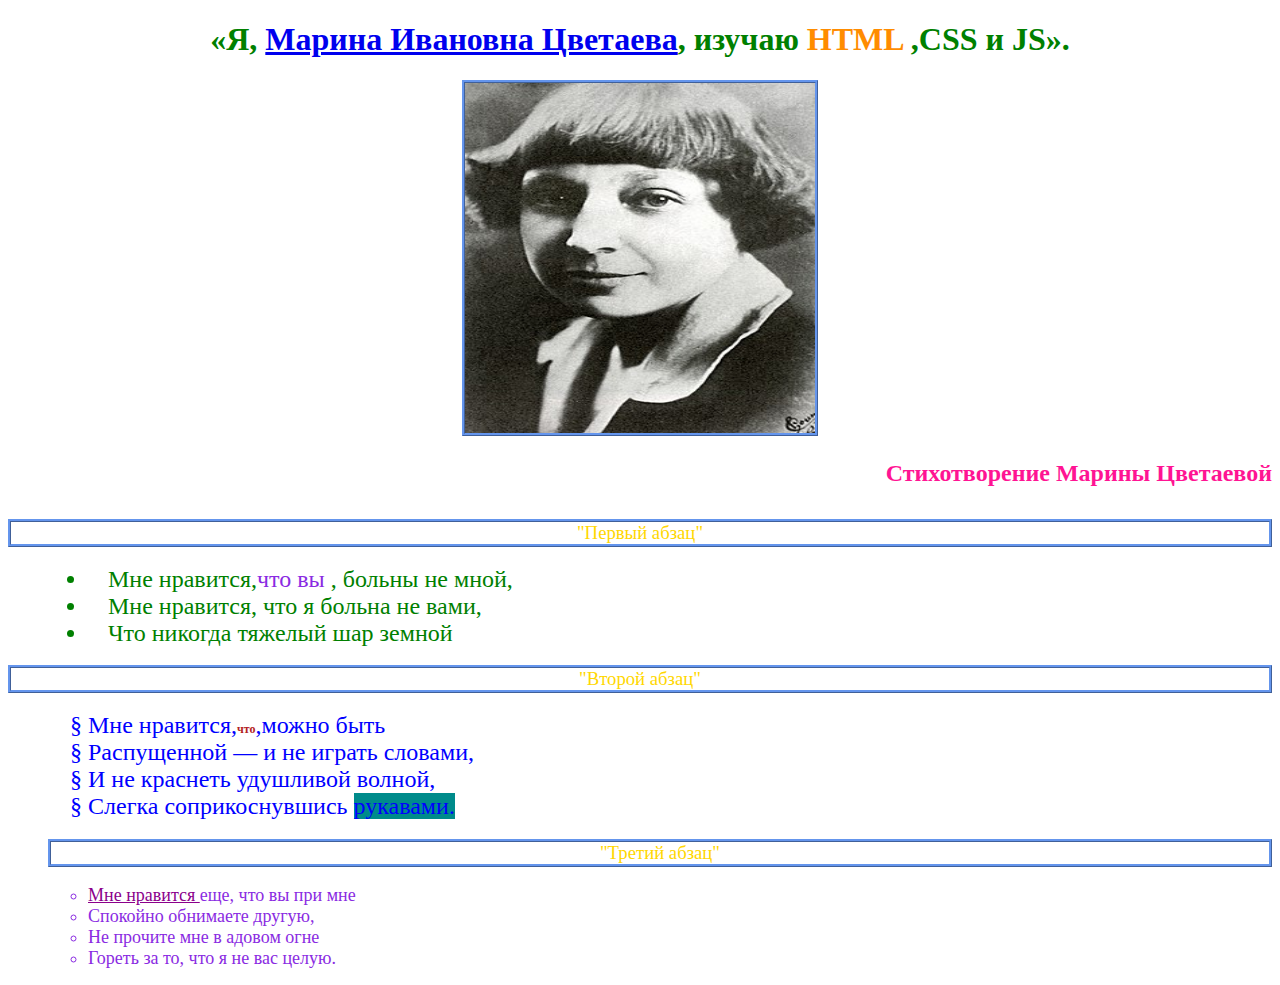
<file: Homework 1/index.html>
<!DOCTYPE html>
<html lang="ru">
<head>
    <meta charset="UTF-8">
    <meta name="viewport" content="width=device-width, initial-scale=1.0">
    <title>Моя первая страница</title>
    <link href="./style.css" rel="stylesheet">
    <link href="./style1_2.css" rel="stylesheet">
    <link href="./style1.css" rel="stylesheet">
</head>
<body>
    <p class="ordinary">
    <h1>«Я, <a href="./index1.html">Марина Ивановна  Цветаева</a>, изучаю <span style=" color: darkorange ;" > HTML </span>,CSS и JS». </h1>
    <div>
        <img src="./mar.jpg" alt="I">
    </div>
    <h2> Стихотворение Марины Цветаевой </h2>
  
    <p id="P1">
        <h3> "Первый абзац" </h3>
        <ol>
            <ul class="List1">
                <font face="text-decoration" color="green" size="5" >
        <li>Мне нравится,<span style=" color: blueviolet ;">что вы </span>,  больны не мной,</li>
        <li>Мне нравится, что я больна не вами,</li>
        <li>Что никогда тяжелый шар земной</li>
    </font>
</ol>
</ul>
<p id="P2">
      <h3> "Второй абзац" </h3>
      <ol>
          <ul class="List2">
            <font face="text-decoration" color="blue" size="5">  
         <li><g>Мне нравится,<span style=" color: firebrick; font-weight: bold; font-size: 12px;">что</span>,можно быть </li> </g>
         <li><g>Распущенной — и не играть словами,</li></g> 
        <li><g>И не краснеть удушливой волной,</li></g> 
        <li><g>Слегка соприкоснувшись <span style="background-color: darkcyan;"> рукавами.</span></li> </g> 
        </font>
        </ul>
        <h3> "Третий абзац" </h3>
        <font face="alt" color="blueviolet" size="4">
        <ul type="circle">
            <li> <span style="text-decoration: underline; color: darkmagenta;" > Мне нравится </span> еще, что вы при мне </li>
        <li>Спокойно обнимаете другую,</li>
        <li>Не прочите мне в адовом огне</li>
        <li> Гореть за то, что я не вас целую.</li>
        </font>
        </ul>
    </p>
</body>
</html>
</file>
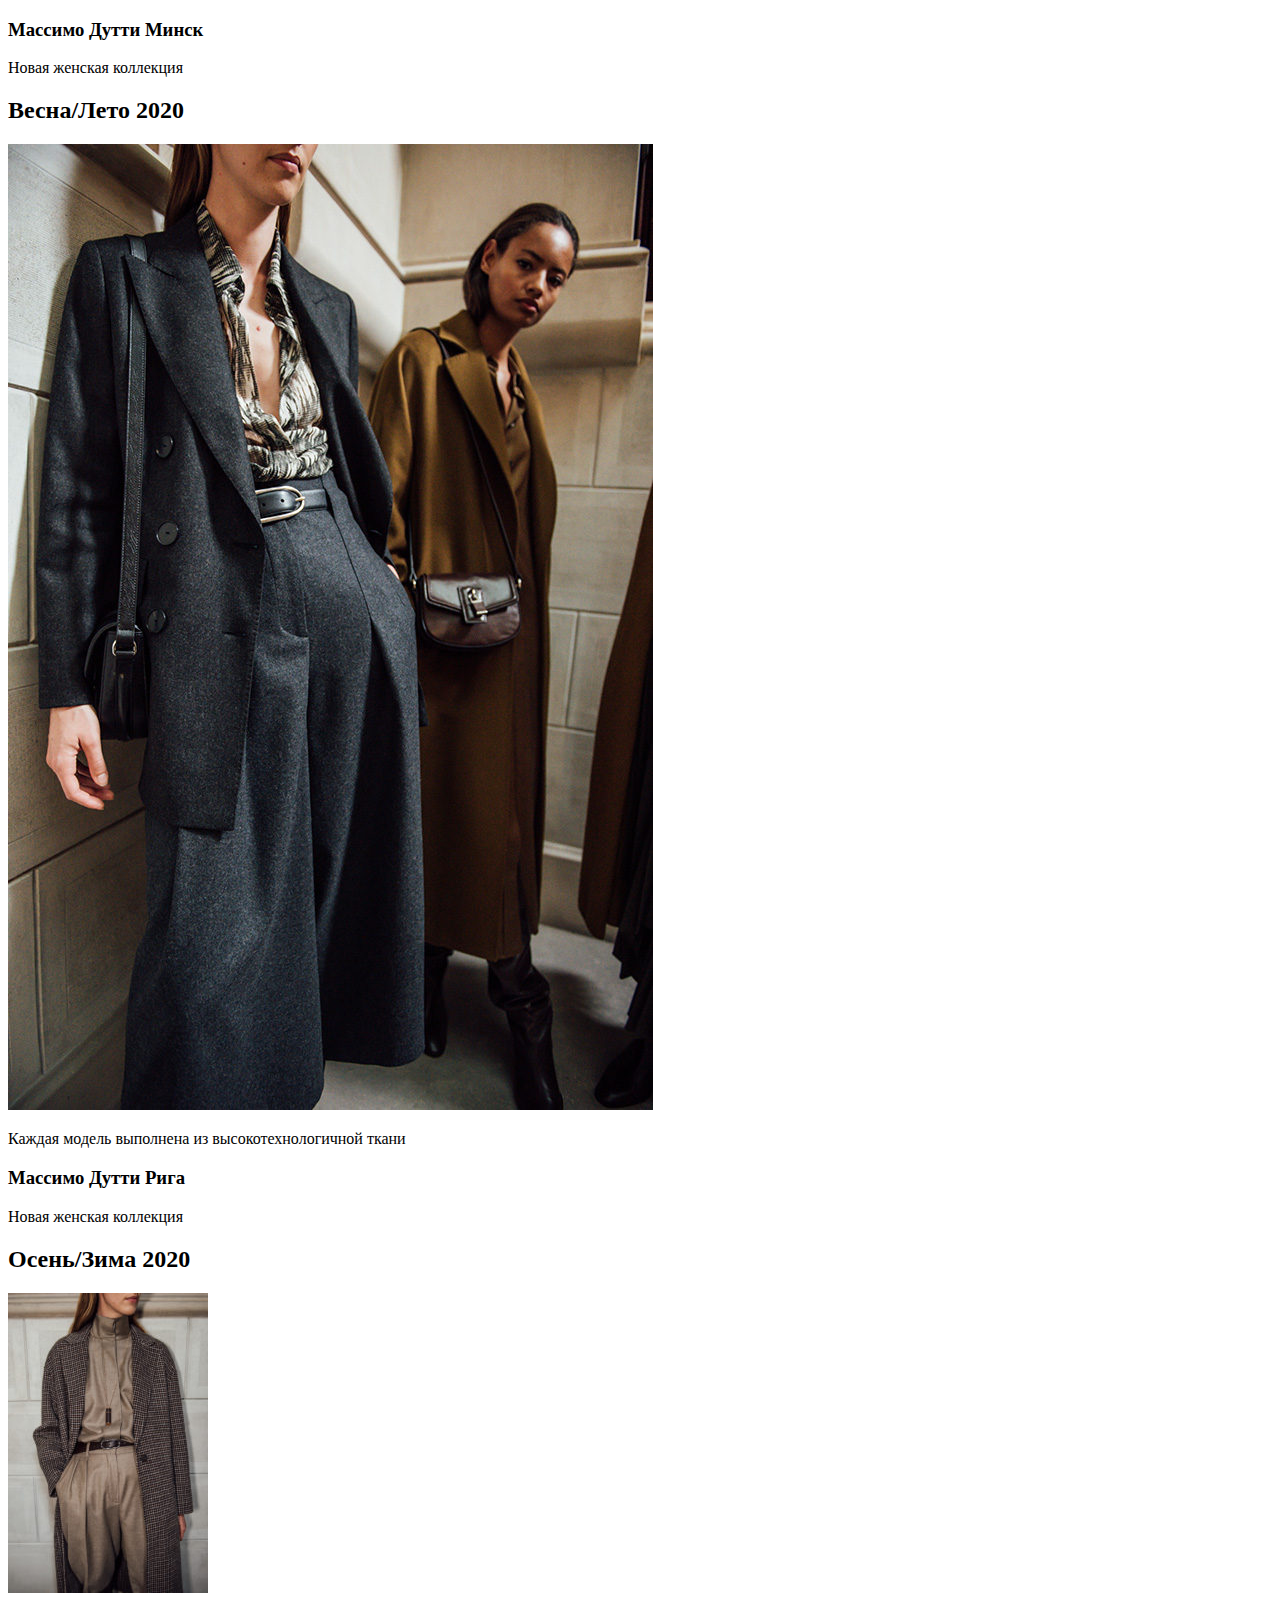
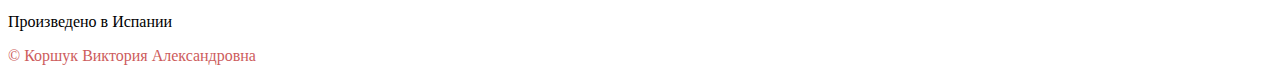
<file: Homework 1/index1.html>
<!DOCTYPE html>
<html lang="ru">
<head>
    <meta charset="UTF-8">
    <meta name="viewport" content="width=device-width, initial-scale=1.0">
    <title>Моя вторая страница</title>
</head>
<body>
    <h3>Массимо Дутти Минск </h3>
    <div>
        <p>Новая женская коллекция</p>
        <h2>Весна/Лето 2020</h2>
        <img src="./m.jpg" alt="Shoes">
             <p>Каждая модель выполнена из высокотехнологичной ткани</p>
</div>
<h3> Массимо Дутти Рига</h3>
<div>
    <p>Новая женская коллекция</p>
    <h2>Осень/Зима 2020</h2>
    <a href="./index.html"> <img src="./m1.jpg" alt="Shoes">
    </a>
    
    <p> Произведено в Испании</p>
    <span style="text-decoration-line: greenyellow; color: indianred;">© Коршук Виктория Александровна</span>
     



</div>

    
    
</body>
</html>
</file>
<file: Homework 1/style.css>
img{
    width: 350px;
    height: 350px;
    border: ridge cornflowerblue;
}
div{
    text-align: center;
}
h1{
    text-align: center;
    color: green;
}
h2{
    text-align: right ;
    color: deeppink;
    font-weight: normal 500;
}
h3{ text-align: center;
    color: gold ;
    size: 14px;
    font-weight: inherit;
    border: ridge cornflowerblue;
}
g::before { 
    content: "§ ";
    size: inherit;
    
}
ul.List1 li{
    list-style: disc;
    padding-left: 20px;
}
ul.List2 li{
    list-style: none;
    padding-right: 40px;
    text-indent: -18px;
}



}

}
</file>
<file: Homework 1/style1_2.css>
#P1{font-size: xx-large;
    font-family: 'Trebuchet MS', 'Lucida Sans Unicode', 'Lucida Grande', 'Lucida Sans', Arial, sans-serif;
    color: purple;
}

#P2{font-size:smaller ;
    font-family: 'Segoe UI', Tahoma, Geneva, Verdana, sans-serif;
    color:sienna;
}
</file>
<file: Homework 1/style1.css>
p.ordinary{
    font-family: Verdana, sans-serif, 'Segoe UI', 'Open Sans', 'Helvetica Neue', sans-serif;
    font-size: 20px;
    font-weight: normal;
}
</file>
